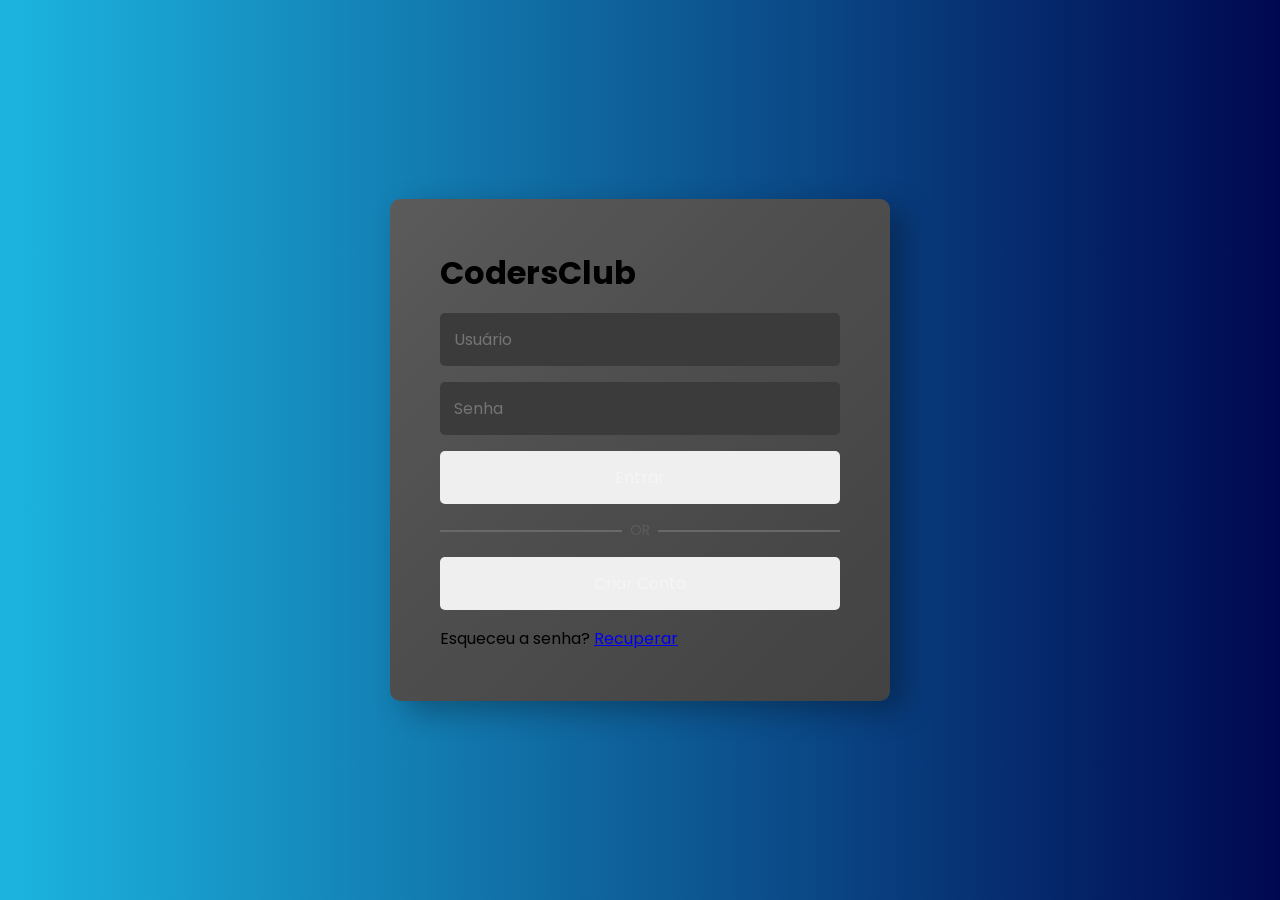
<file: pages/index.html>
<!DOCTYPE html>
<html lang="pt-br">
  <head>
    <meta charset="UTF-8" />
    <meta name="viewport" content="width=device-width, initial-scale=1.0" />
    <title>CodersClub</title>
    <link rel="stylesheet" href="../style.css" />
    <link rel="preconnect" href="https://fonts.googleapis.com" />
    <link rel="preconnect" href="https://fonts.gstatic.com" crossorigin />
    <link
      href="https://fonts.googleapis.com/css2?family=Poppins:ital,wght@0,100;0,200;0,300;0,400;0,500;0,600;0,700;0,800;0,900;1,100;1,200;1,300;1,400;1,500;1,600;1,700;1,800;1,900&display=swap"
      rel="stylesheet"
    />
  </head>
  <body>
    <div class="login-container">
      <form onsubmit="LogIn(event)">
        <h1 class="title">CodersClub</h1>
        <input
          class="user"
          id="user"
          type="text"
          name="username"
          placeholder="Usuário"
        />
        <input
          class="pwd"
          id="pwd"
          type="password"
          name="password"
          placeholder="Senha"
        />
        <button class="enter-button" type="submit">Entrar</button>
        <div class="divider-container">
          <div class="divider"><hr /></div>
          <p class="or">OR</p>
          <div class="divider"><hr /></div>
        </div>
        <button
          class="register-button"
          type="button"
          onclick="window.location.href='register.html'"
        >
          Criar Conta
        </button>
        <p class="forgot-password-link">
          Esqueceu a senha? <a href="forgot-password.html">Recuperar</a>
        </p>
      </form>
    </div>
    <div class="loader-container">
      <div class="progress-bar">
        <div class="progress" id="progress"></div>
      </div>
      <div class="percentage" id="percentage">0%</div>
    </div>
    <script src="../script.js"></script>
  </body>
</html>
</file>
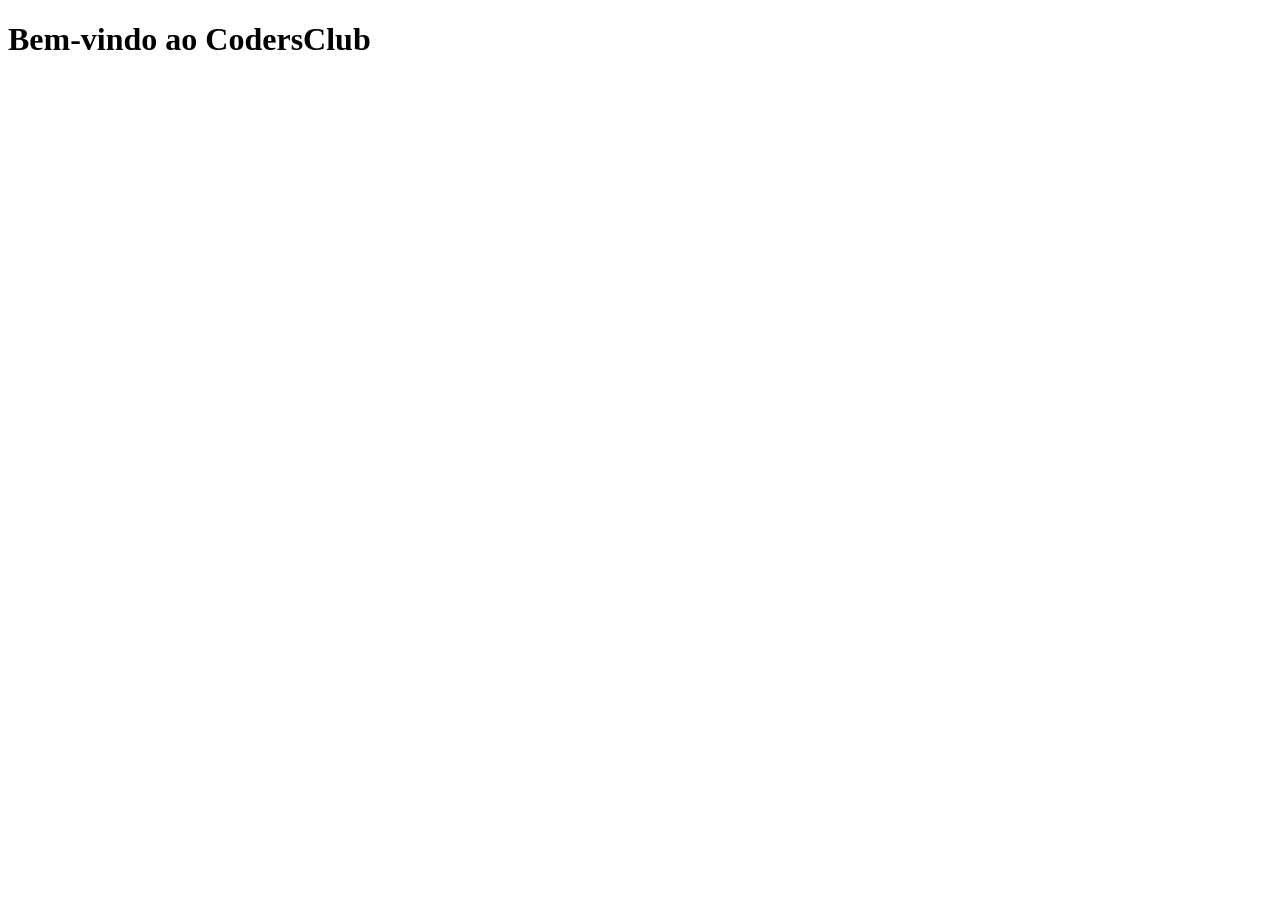
<file: pages/home-club.html>
<!DOCTYPE html>
<html lang="pt-br">
<head>
    <meta charset="UTF-8">
    <meta name="viewport" content="width=device-width, initial-scale=1.0">
    <title>Document</title>
</head>
<body>
    <h1>Bem-vindo ao CodersClub</h1>
</body>
</html>
</file>
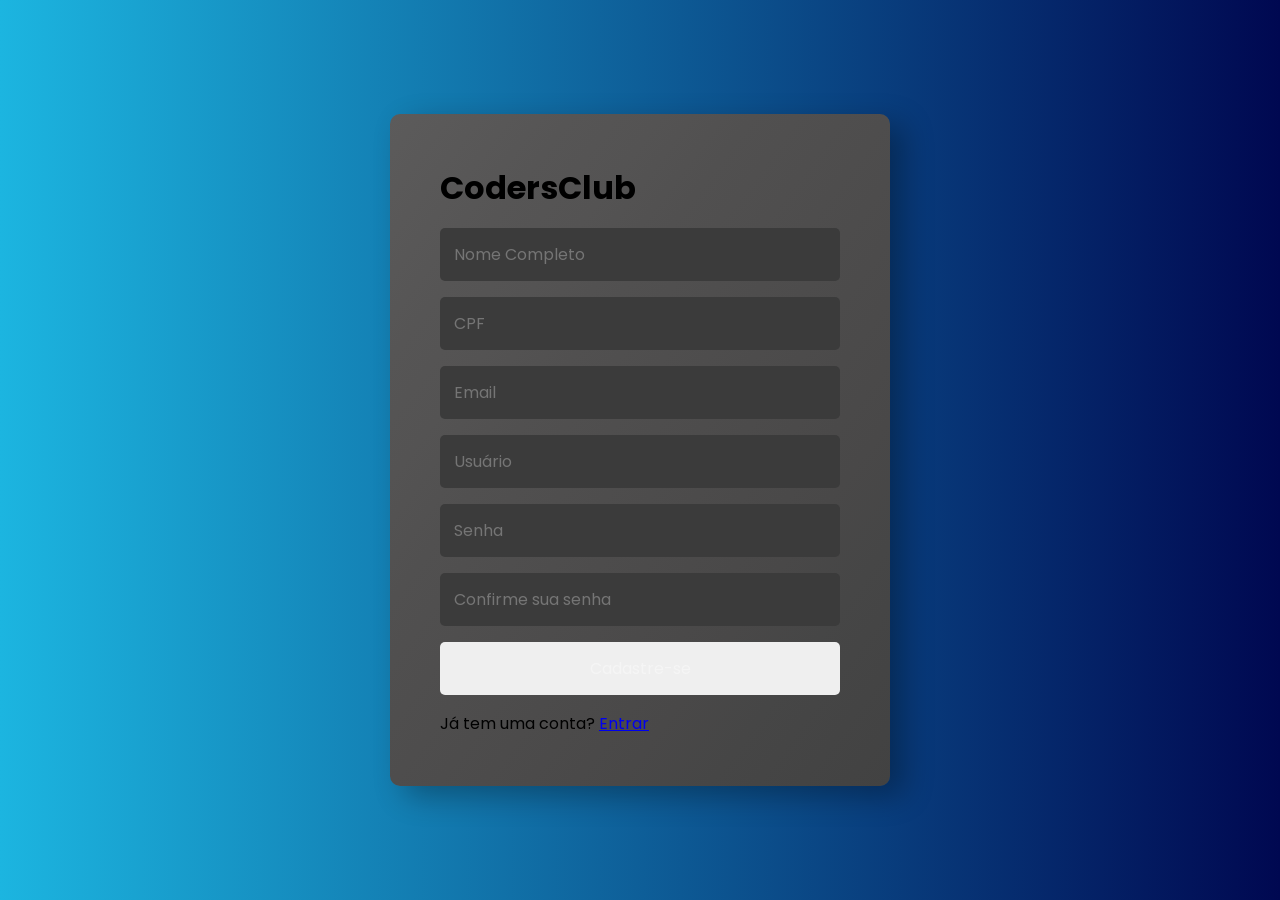
<file: pages/register.html>
<!DOCTYPE html>
<html lang="pt-br">
<head>
    <meta charset="UTF-8">
    <meta name="viewport" content="width=device-width, initial-scale=1.0">
    <title>CodersClub</title>
    <link rel="stylesheet" href="../style.css">
    <link rel="preconnect" href="https://fonts.googleapis.com">
<link rel="preconnect" href="https://fonts.gstatic.com" crossorigin>
<link href="https://fonts.googleapis.com/css2?family=Poppins:ital,wght@0,100;0,200;0,300;0,400;0,500;0,600;0,700;0,800;0,900;1,100;1,200;1,300;1,400;1,500;1,600;1,700;1,800;1,900&display=swap" rel="stylesheet">
</head>
<body>
    <div class="login-container">
        <form onsubmit="SignUp(event)">
            <h1 class="title">CodersClub</h1>
            <input class="name" id="name" type="text" placeholder="Nome Completo">
            <input class="cpf" id="cpf" type="text" placeholder="CPF">
            <input class="email" id="email" type="text" placeholder="Email">
            <input class="user" id="user" type="text" name="username" placeholder="Usuário">
            <input class="pwd" id="pwd" type="password" placeholder="Senha">
            <input class="confirm-pwd" id="confirm-pwd" type="password" placeholder="Confirme sua senha">
            <button class="enter-button" type="submit">Cadastre-se</button>
            <p class="forgot-password-link">Já tem uma conta? <a href="index.html">Entrar</a></p>
        </form>
    </div>
    <script src="../script.js"></script>
</body>
</html>
</file>
<file: style.css>
* {
    box-sizing: border-box;
    margin: 0;
    padding: 0;
    font-family: Poppins, sans-serif;
}

body {
    background-image: linear-gradient(90deg, #1CB5E0 0%, #000851 100%);
    font-size: 16px;
    height: 100vh;
    display: flex;
    justify-content: center;
    align-items: center;
    flex-direction: column;
    gap: 40px;
}

.login-container {
    background-image: linear-gradient(to right bottom, #5c5b5b, #595858, #565555, #545353, #515050, #4f4e4e, #4d4c4c, #4b4a4a, #494848, #464646, #444444, #424242);
    display: flex;
    justify-content: center;
    align-items: center;
    width: 100%;
    max-width: 500px;
    padding: 50px;
    border-radius: 10px;
    box-shadow: 14px 10px 30px rgba(0, 0, 0, 0.3);
}
    
form {
    display: flex;
    flex-direction: column;
    width: 100%;
    gap: 16px;

    .divider-container {
        display: flex;
        align-items: center;
        justify-content: center;
        gap: 8px;

        .or {
            color:#5c5c5c;
            font-size: 14px;
        }

        .divider {
            width: 100%;
        
            hr {
                width: 100%;
                height: 2px;
                background-color: #696868;
                border: none;
            }
        }
    }

    .user, .pwd, .name, .surname, .cpf, .phone, .email, .birthday, .confirm-pwd, button {

        border: none;
        border-radius: 5px;
        padding: 14px;
        color: whitesmoke;
        font-size: 16px;
        transition: background-color 0.3s ease;
    }

    .user, .pwd, .name, .surname, .cpf, .phone, .email, .birthday, .confirm-pwd {
        background-color: #3b3b3b;
    }

    /* Forçar formatação para autofill em navegadores que usam WebKit*/
    input:-webkit-autofill {
        background-color: #3b3b3b !important; /* Cor de fundo desejada */
        color: whitesmoke !important; /* Cor do texto */
        -webkit-text-fill-color: whitesmoke !important; /* Garante a cor do texto */
        -webkit-box-shadow: 0 0 0px 1000px #3b3b3b inset !important; /* Garante o fundo */
        box-shadow: 0 0 0px 1000px #3b3b3b inset !important; /* Compatibilidade */
        transition: background-color 5000s ease-in-out 0s; /* Evita alterações rápidas */
    }

    /* Para navegadores que não usam WebKit */
    input:-moz-autofill {
        background-color: #3b3b3b !important;
        color: whitesmoke !important;
    }

    .forgot-password-link {
        color: #636363;
        font-size: 14px;
        transition: color 0.3s ease;
        text-align: right;

        a {
            color: #7b8edc;

            &:hover {
                color: #627be2;
            }
        }
    }

    .enter-button, .register-button {
        cursor: pointer;
        box-shadow: 4px 8px 12px rgba(0, 0, 0, 0.3);
    }

    .enter-button {
        background-color: rgb(113, 163, 93);
        text-decoration: none;
        text-align: center;
        
        &:hover {
            background-color: rgb(96, 156, 72);
        }
    }

    .register-button {
        background-color: rgb(109, 117, 204);
        text-decoration: none;
        text-align: center;
        
        &:hover {
            background-color: rgb(88, 98, 208);
        }
    }

    h1.title {
        color: #acabab;
        font-size: 30px;
        margin-bottom: 20px;
        text-align: center;
        text-shadow: 1px 2px 2px whitesmoke;
    }
}

.loader-container {
    display: none;
    width: 80%;
    max-width: 500px;
    text-align: center;
  }

  .progress-bar {
    width: 100%;
    height: 20px;
    padding: 12px;
    background: linear-gradient(90deg, #e3ffe7 0%, #d9e7ff 100%);
    border-radius: 10px;
    box-shadow: 0 4px 6px rgba(0, 0, 0, 0.1);
    overflow: hidden;
  }

  .progress {
    width: 0;
    height: 100%;
    background: linear-gradient(90deg, #4caf50, #8bc34a);
    border-radius: 10px 0 0 10px;
    transition: width 0.3s ease;
  }

  .percentage {
    margin-top: 10px;
    font-size: 16px;
    font-weight: bold;
    color: #333;
  }

.popup-error, .popup-sucess {
    position: fixed; /* Fixa o popup na tela */
    top: -100px; /* Começa fora da tela */
    left: 50%; /* Centraliza horizontalmente */
    transform: translateX(-50%); /* Ajusta para o centro */
    color: white;
    padding: 20px 40px;
    border-radius: 8px;
    box-shadow: 0 4px 8px rgba(0, 0, 0, 0.3);
    z-index: 1000;
    font-size: 16px;
    text-align: center;
}

.popup-error {
    background-color: #ff4d4d;
    animation: slideDownFadeIn 0.5s ease-out forwards, fadeOut 0.5s ease-in 5s forwards;
}
.popup-sucess {
    animation: slideDownFadeIn 0.5s ease-out forwards, fadeOut 0.5s ease-in 3s forwards;
    background-color: #4dff4d;
}

input:focus {
    outline: none;
}

input.valid {
    border: 2px solid green;
}

input.invalid {
    border: 2px solid rgb(240, 85, 85);
}

/* Animação de entrada: deslizamento para baixo e fade-in */
@keyframes slideDownFadeIn {
    0% {
        top: -100px; /* Fora da tela */
        opacity: 0; /* Invisível */
    }
    100% {
        top: 20px; /* Posição final */
        opacity: 1; /* Visível */
    }
}

/* Animação de saída: fade-out */
@keyframes fadeOut {
    0% {
        opacity: 1; /* Visível */
    }
    100% {
        opacity: 0; /* Invisível */
    }
}
</file>
